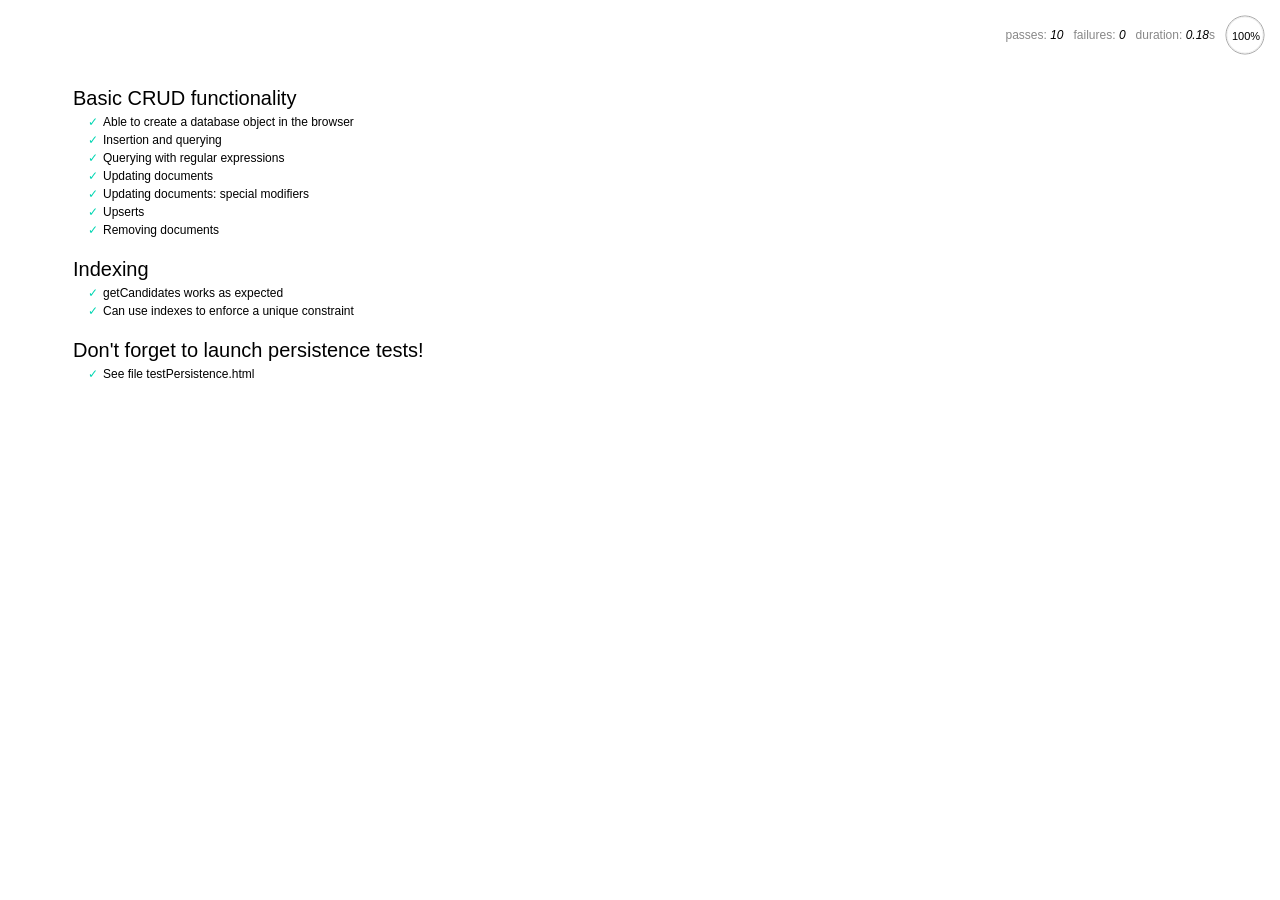
<file: Typer/servidor/node_modules/nedb/browser-version/test/index.html>
<!DOCTYPE html>
<html>
<head>
  <meta charset="utf-8">
  <title>Mocha tests for NeDB</title>
  <link rel="stylesheet" href="mocha.css">
</head>
<body>
  <div id="mocha"></div>
  <script src="jquery.min.js"></script>
  <script src="chai.js"></script>
  <script src="underscore.min.js"></script>
  <script src="mocha.js"></script>
  <script>mocha.setup('bdd')</script>
  <script src="../out/nedb.min.js"></script>
  <script src="localforage.js"></script>
  <script src="nedb-browser.js"></script>
  <script>
    mocha.checkLeaks();
    mocha.globals(['jQuery']);
    mocha.run();
  </script>
</body>
</html>
</file>
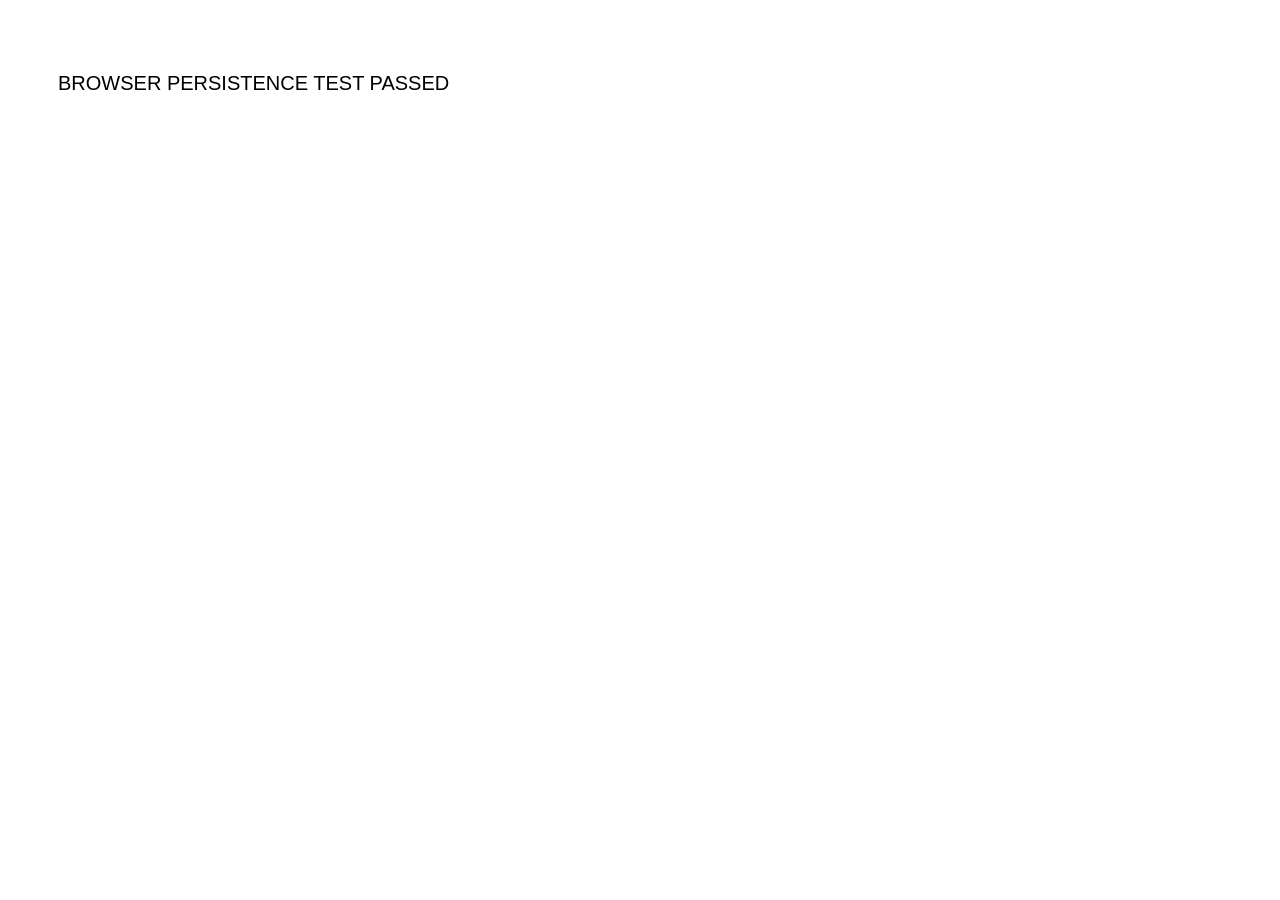
<file: Typer/servidor/node_modules/nedb/browser-version/test/testPersistence.html>
<!DOCTYPE html>
<html>
<head>
  <meta charset="utf-8">
  <title>Test NeDB persistence in the browser</title>
  <link rel="stylesheet" href="mocha.css">
</head>
<body>
  <div id="results"></div>
  <script src="../out/nedb.js"></script>
  <script src="./testPersistence.js"></script>
</body>
</html>
</file>
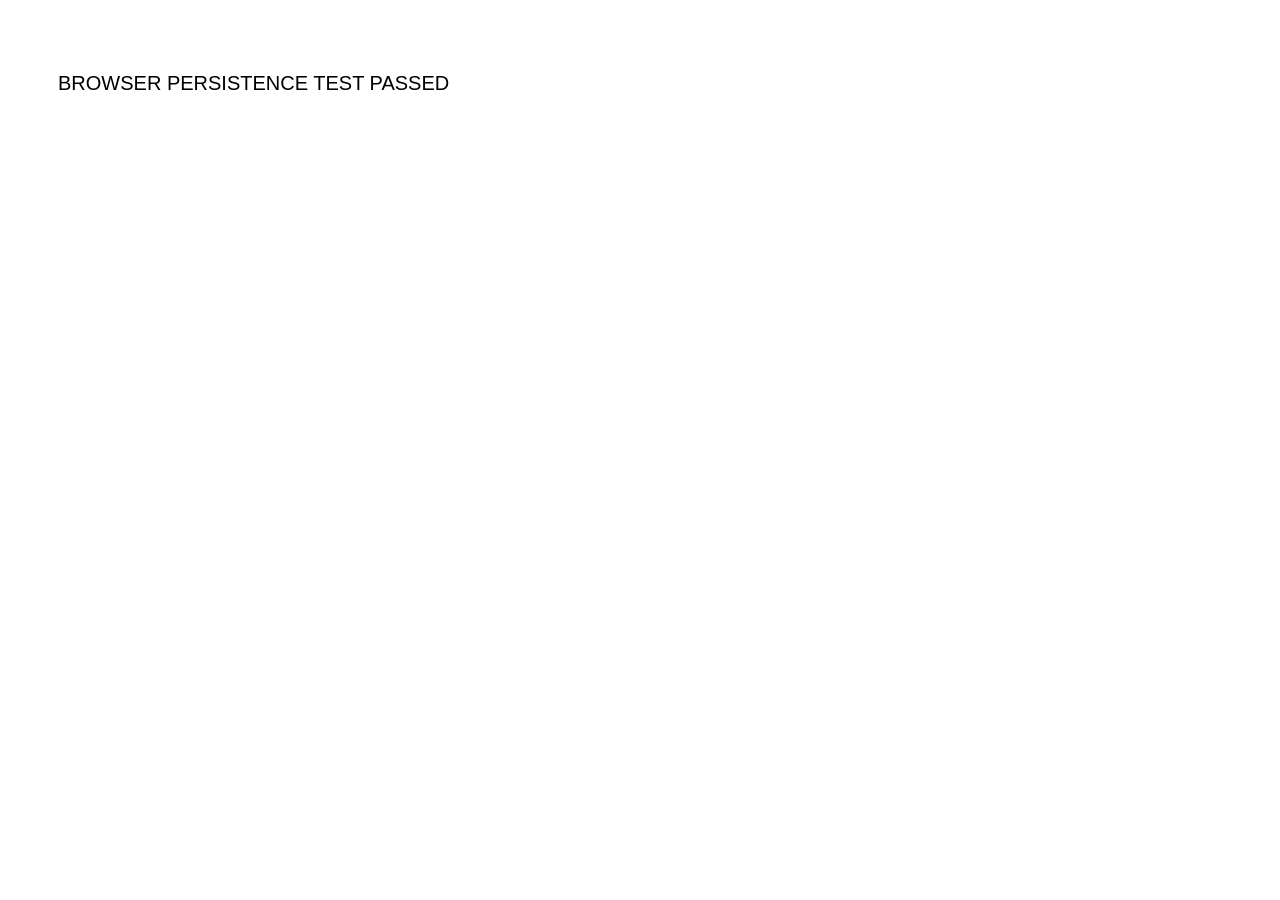
<file: Typer/servidor/node_modules/nedb/browser-version/test/testPersistence2.html>
<!DOCTYPE html>
<html>
<head>
  <meta charset="utf-8">
  <title>Test NeDB persistence in the browser - Results</title>
  <link rel="stylesheet" href="mocha.css">
</head>
<body>
  <div id="results"></div>
  <script src="jquery.min.js"></script>
  <script src="../out/nedb.js"></script>
  <script src="./testPersistence2.js"></script>
</body>
</html>
</file>
<file: Typer/servidor/node_modules/nedb/browser-version/test/mocha.css>
@charset "UTF-8";
body {
  font: 20px/1.5 "Helvetica Neue", Helvetica, Arial, sans-serif;
  padding: 60px 50px;
}

#mocha ul, #mocha li {
  margin: 0;
  padding: 0;
}

#mocha ul {
  list-style: none;
}

#mocha h1, #mocha h2 {
  margin: 0;
}

#mocha h1 {
  margin-top: 15px;
  font-size: 1em;
  font-weight: 200;
}

#mocha h1 a {
  text-decoration: none;
  color: inherit;
}

#mocha h1 a:hover {
  text-decoration: underline;
}

#mocha .suite .suite h1 {
  margin-top: 0;
  font-size: .8em;
}

#mocha h2 {
  font-size: 12px;
  font-weight: normal;
  cursor: pointer;
}

#mocha .suite {
  margin-left: 15px;
}

#mocha .test {
  margin-left: 15px;
}

#mocha .test:hover h2::after {
  position: relative;
  top: 0;
  right: -10px;
  content: '(view source)';
  font-size: 12px;
  font-family: arial;
  color: #888;
}

#mocha .test.pending:hover h2::after {
  content: '(pending)';
  font-family: arial;
}

#mocha .test.pass.medium .duration {
  background: #C09853;
}

#mocha .test.pass.slow .duration {
  background: #B94A48;
}

#mocha .test.pass::before {
  content: '✓';
  font-size: 12px;
  display: block;
  float: left;
  margin-right: 5px;
  color: #00d6b2;
}

#mocha .test.pass .duration {
  font-size: 9px;
  margin-left: 5px;
  padding: 2px 5px;
  color: white;
  -webkit-box-shadow: inset 0 1px 1px rgba(0,0,0,.2);
  -moz-box-shadow: inset 0 1px 1px rgba(0,0,0,.2);
  box-shadow: inset 0 1px 1px rgba(0,0,0,.2);
  -webkit-border-radius: 5px;
  -moz-border-radius: 5px;
  -ms-border-radius: 5px;
  -o-border-radius: 5px;
  border-radius: 5px;
}

#mocha .test.pass.fast .duration {
  display: none;
}

#mocha .test.pending {
  color: #0b97c4;
}

#mocha .test.pending::before {
  content: '◦';
  color: #0b97c4;
}

#mocha .test.fail {
  color: #c00;
}

#mocha .test.fail pre {
  color: black;
}

#mocha .test.fail::before {
  content: '✖';
  font-size: 12px;
  display: block;
  float: left;
  margin-right: 5px;
  color: #c00;
}

#mocha .test pre.error {
  color: #c00;
}

#mocha .test pre {
  display: inline-block;
  font: 12px/1.5 monaco, monospace;
  margin: 5px;
  padding: 15px;
  border: 1px solid #eee;
  border-bottom-color: #ddd;
  -webkit-border-radius: 3px;
  -webkit-box-shadow: 0 1px 3px #eee;
}

#report.pass .test.fail {
  display: none;
}

#report.fail .test.pass {
  display: none;
}

#error {
  color: #c00;
  font-size: 1.5  em;
  font-weight: 100;
  letter-spacing: 1px;
}

#stats {
  position: fixed;
  top: 15px;
  right: 10px;
  font-size: 12px;
  margin: 0;
  color: #888;
}

#stats .progress {
  float: right;
  padding-top: 0;
}

#stats em {
  color: black;
}

#stats a {
  text-decoration: none;
  color: inherit;
}

#stats a:hover {
  border-bottom: 1px solid #eee;
}

#stats li {
  display: inline-block;
  margin: 0 5px;
  list-style: none;
  padding-top: 11px;
}

code .comment { color: #ddd }
code .init { color: #2F6FAD }
code .string { color: #5890AD }
code .keyword { color: #8A6343 }
code .number { color: #2F6FAD }
</file>
